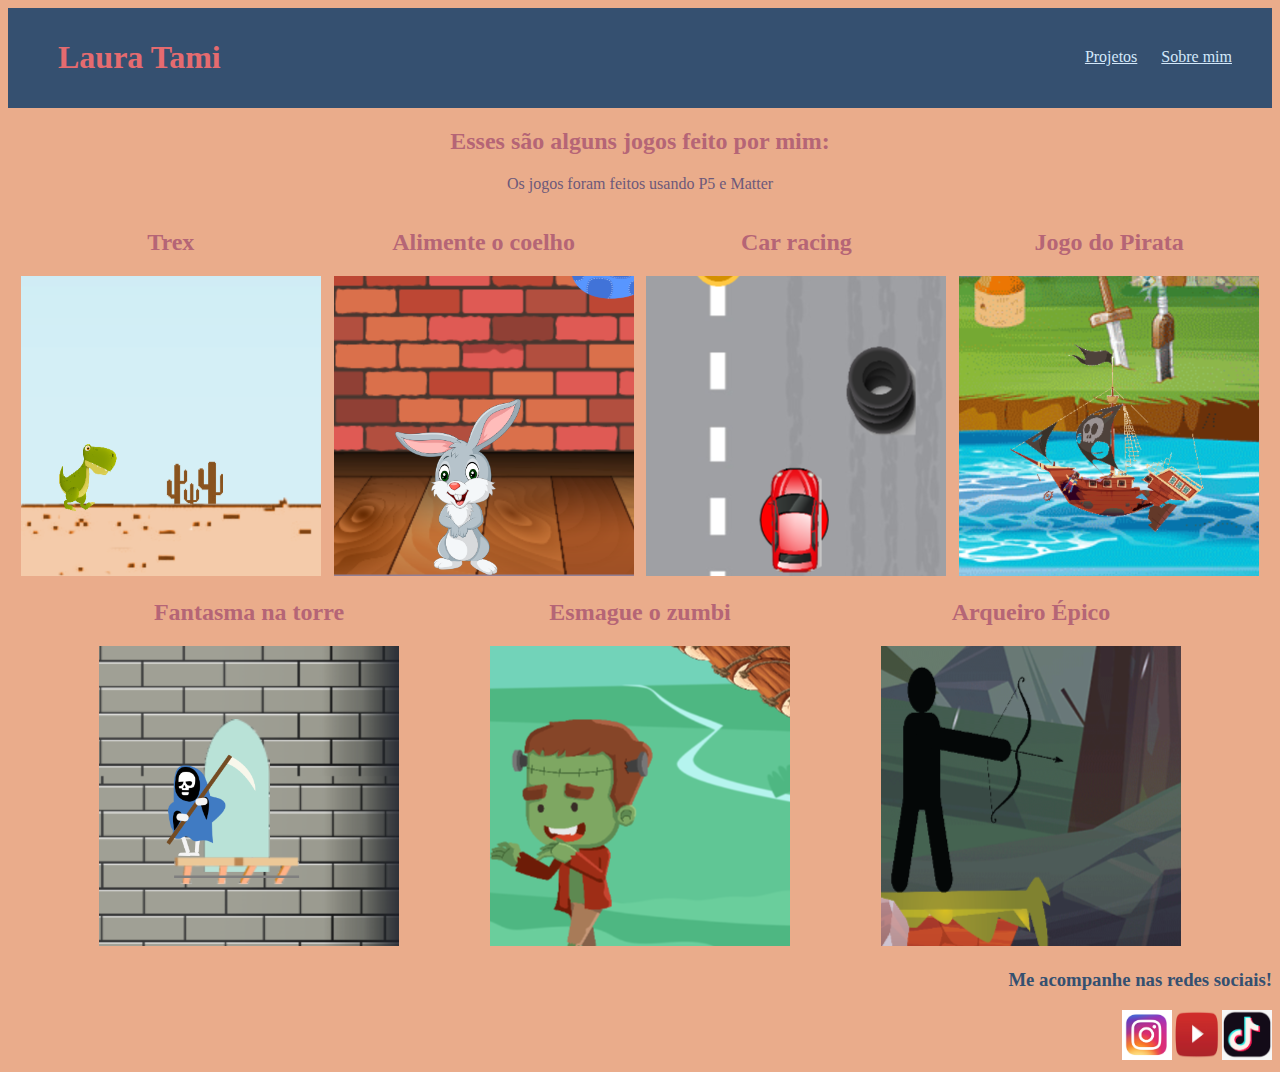
<file: index.html>
<!DOCTYPE html>
<html lang="en">
<head>
    <meta charset="UTF-8">
    <meta http-equiv="X-UA-Compatible" content="IE=edge">
    <meta name="viewport" content="width=device-width, initial-scale=1.0">
    <title>Meu portfolio</title>
    <link rel="stylesheet" href="style.css">
</head>
<body>
    <div class="header">
        <h1>Laura Tami</h1>
        <div class="menu">
            <a href="index.html">Projetos</a>
            <a href="aboutMe.html">Sobre mim</a>
        </div>
    </div>

    <h2>Esses são alguns jogos feito por mim:</h2>
    <p>Os jogos foram feitos usando P5 e Matter</p>
    <div class="grid">
        <div class="item">
            <h2>Trex</h2>
        <a href="https://lauratami.github.io/Trex-colorido/">
            <img src="Trex.png">
        </a>
        </div>
        <div class="item">
            <h2>Alimente o coelho</h2>
        <a href="https://lauratami.github.io/Alimente-o-coelho-3/">
            <img src="Coelho.png">
        </a>
        </div>
        <div class="item">
            <h2>Car racing</h2>
        <a href="https://lauratami.github.io/Car-racing/">
            <img src="Car racing.png">
        </a>
        </div>
        <div class="item">
            <h2>Jogo do Pirata</h2>
        <a href="https://lauratami.github.io/Jogo-do-Pirata/">
            <img src="Pirata.png">
        </a>
        </div>
        <div class="item">
            <h2>Fantasma na torre</h2>
        <a href="https://lauratami.github.io/Fantasma-na-torre/">
            <img src="fantasma.png">
        </a>
        </div>
        <div class="item">
            <h2>Esmague o zumbi</h2>
        <a href="https://lauratami.github.io/Projeto-31/">
            <img src="zumbi.png">
        </a>
        </div>
        <div class="item">
            <h2>Arqueiro Épico</h2>
        <a href="https://lauratami.github.io/Projeto-28/">
            <img src="arqueiro.png">
        </a>
        </div>
    </div>

    <h3>Me acompanhe nas redes sociais!</h3>
    <div class="footer">
        <a href="#">
            <img src="Instagram.jpg"height="50"width="50">
        </a>
        <a href="#">
            <img src="youtube.png"height="50"width="50">
        </a>
        <a href="#">
            <img src="tiktok.png"height="50"width="50">
        </a>
    </div>

</body>
</html>
</file>
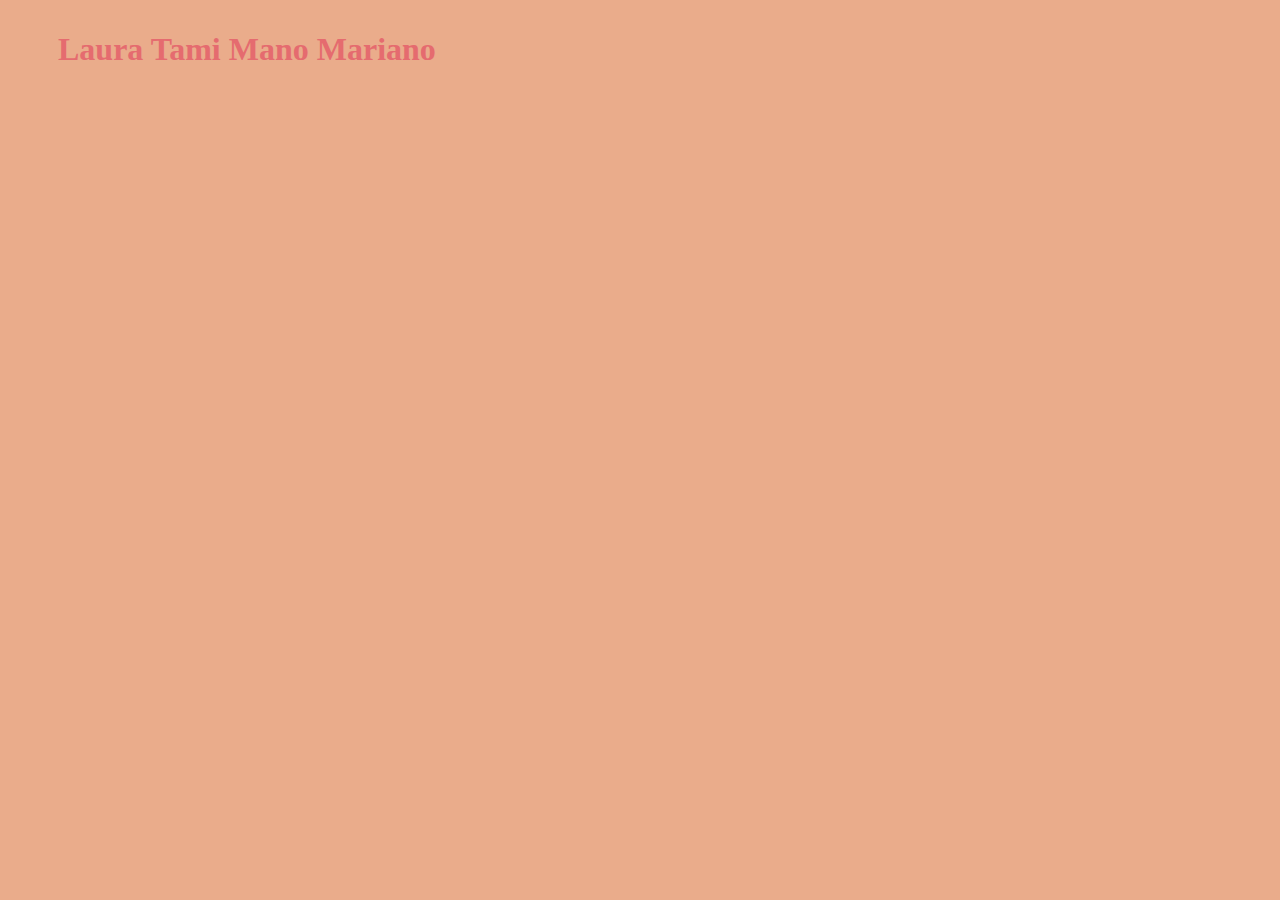
<file: aboutMe.html>
<!DOCTYPE html>
<html lang="pt-br">
<head>
    <meta charset="UTF-8">
    <meta http-equiv="X-UA-Compatible" content="IE=edge">
    <meta name="viewport" content="width=device-width, initial-scale=1.0">
    <title>Sobre mim</title>
    <link rel="stylesheet" href="style.css">
</head>
<body>
    <h1>Laura Tami Mano Mariano </h1>
</body>
</html>
</file>
<file: style.css>
h1{
    margin-left: 40px;
    padding: 10px;
    color: #e56b6f;
}
h2{
    color:#b56576;
    text-align: center;
}
h3{
    color:#355070;
    text-align: right;
}
.header{
    background-color: #355070;
    display:flex;
    justify-content: space-between;
}
.grid{
    display: flex;
    justify-content: space-evenly;
    flex-wrap: wrap;
}
.footer{
    display: flex;
    justify-content: flex-end;

}
p{
    color:#6d597a;
    text-align: center;
}
.site-description{
    display: flex;
    flex-direction: column;
    justify-content: baseline;
}
body{
    background-color: #eaac8b;
}
a:link{
    color:rgb(211, 232, 250);
}
a:visited{
    color:rgb(211, 232, 250);
}
.menu{
    margin: 30px;
    margin-top: 40px;
}
.menu a{
    margin: 10px;
    margin-top: 40px;
}
.item{
    position:relative;
}
.item p{
    position:absolute;
    top:50%;
    left:50%;
    transform:translate(-50%,-50%);
    opacity: 0;
}
.item:hover p{
    opacity: 1;
}
.item:hover img{
    opacity: 0.33;
}
</file>
